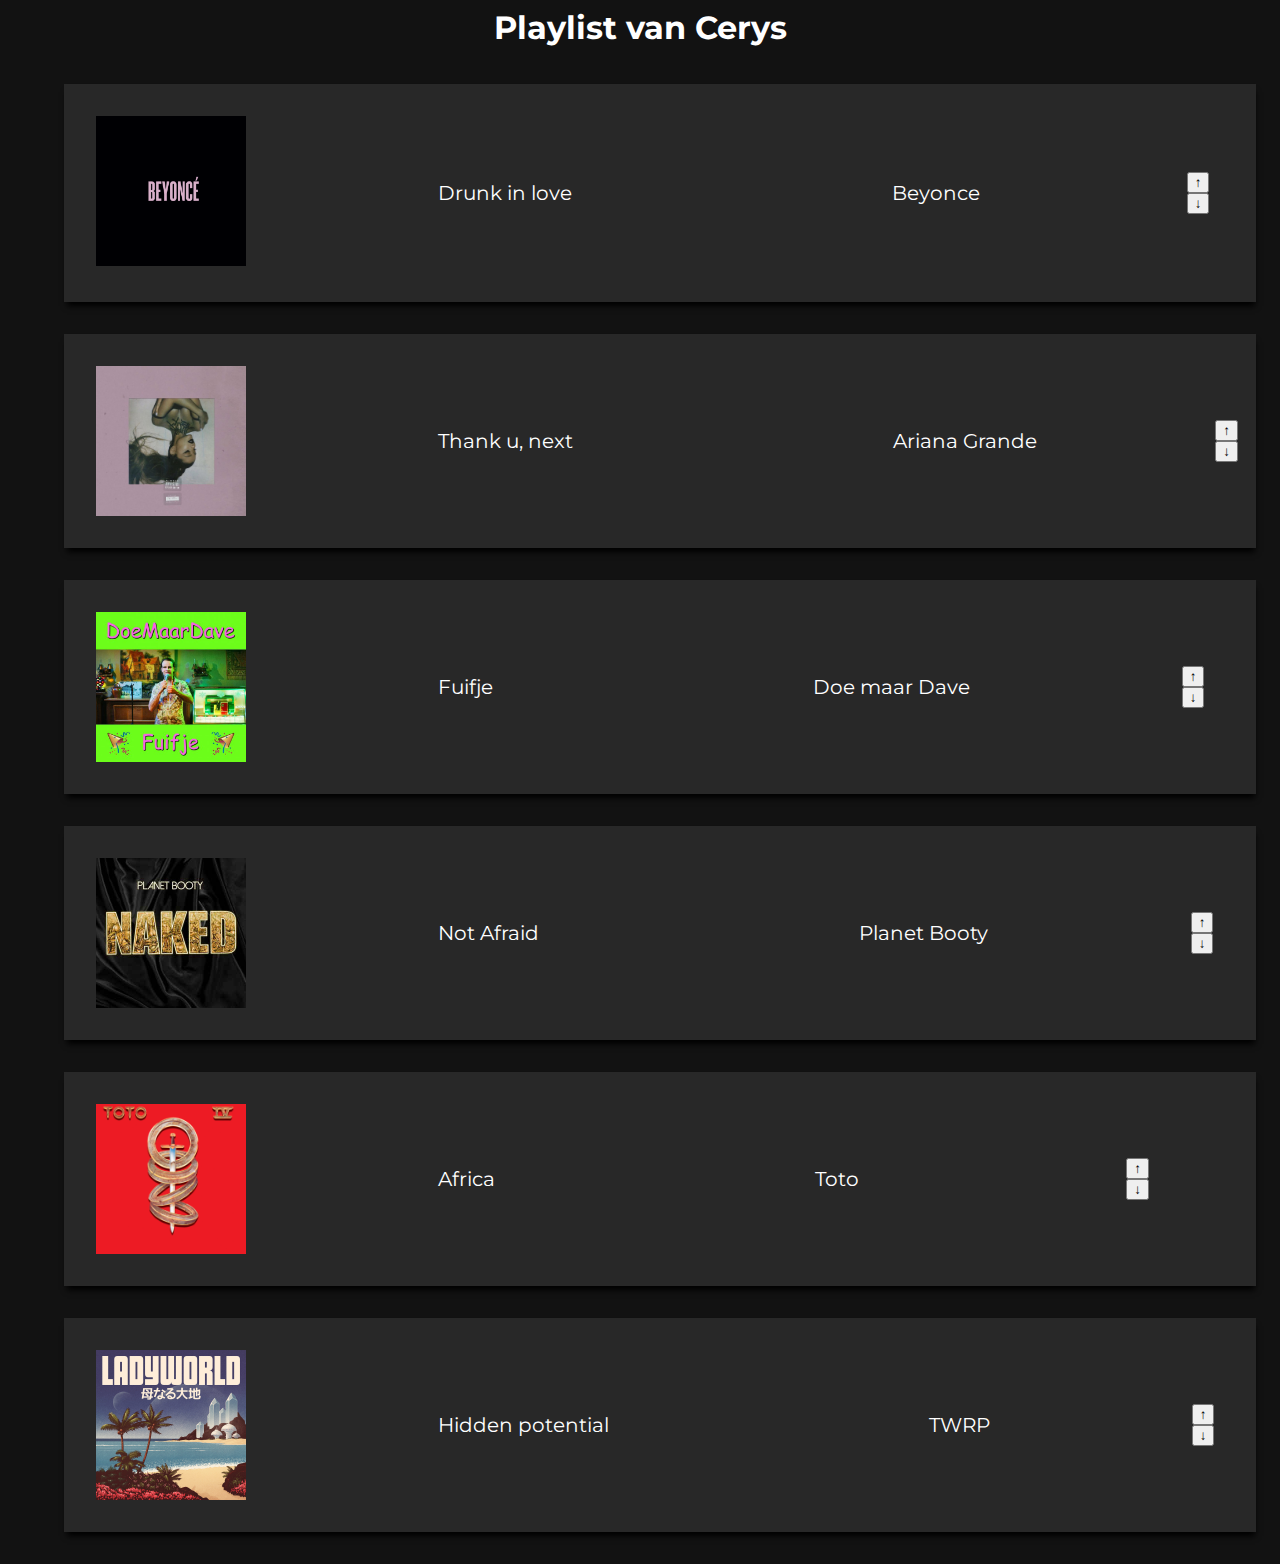
<file: opdracht1/index.html>
<html lang="nl">

<head>
    <meta charset="utf-8">
    <meta name="viewport" content="width=device-width, initial-scale=1">
    <title>Frontend voor Designer - Opdracht 1</title>
    <link rel="stylesheet" href="css/style.css">
    <link href="https://fonts.googleapis.com/css?family=Montserrat&display=swap" rel="stylesheet">
</head>

<body>
    <main>
       <!-- titel van de pagina -->
        <h1>Playlist van Cerys</h1>
        
         <!-- lijst van alle playlist items -->
        <ul>

            <!-- Een playlist item met een image, tekst en buttons waarop geklikt kan worden om het nummer hoger of lager in de playlist te zetten. Je kunt deze list items ook click en draggen. -->
            <li class="songcard">
                <img src="img/beyonceAlbumCover.png" alt="Beyonce">
                <p class="tekst">Drunk in love</p>
                <p class="tekst">Beyonce</p>
               <div class="buttons">
                    <button value="op">&#8593;</button>
                    <button value="neer">&#8595;</button>
                </div>
            </li>


            <li class="songcard">
                <img src="img/arianaAlbumCover.jpg" alt="Ariana Grande Thank u, next">
                <p class="tekst">Thank u, next</p>
                <p class="tekst">Ariana Grande</p>
                <div class="buttons">
                    <button value="op">&#8593;</button>
                    <button value="neer">&#8595;</button>
                </div>
            </li>


            <li class="songcard">
                <img src="img/doemaarDaveAlbumCover.jpg" alt="Doe maar Dave, fuifje">
                <p class="tekst">Fuifje</p>
                <p class="tekst">Doe maar Dave</p>
                <div class="buttons">
                    <button value="op">&#8593;</button>
                    <button value="neer">&#8595;</button>
                </div>
            </li>

            <li class="songcard">
                <img src="img/planetBootyAlbumCover.jpg" alt="Planet Booty">
                <p class="tekst">Not Afraid</p>
                <p class="tekst">Planet Booty</p>
               <div class="buttons">
                    <button value="op">&#8593;</button>
                    <button value="neer">&#8595;</button>
                </div>
            </li>

            <li class="songcard">
                <img src="img/totoAlbumCover.JPG" alt="Toto, Africa">
                <p class="tekst">Africa</p>
                <p class="tekst">Toto</p>
                <div class="buttons">
                    <button value="op">&#8593;</button>
                    <button value="neer">&#8595;</button>
                </div>
            </li>

            <li class="songcard">
                <img src="img/twrpAlbumCover.jpg" alt="TWRP, Hidden potential">
                <p class="tekst">Hidden potential</p>
                <p class="tekst">TWRP</p>
               <div class="buttons">
                    <button value="op">&#8593;</button>
                    <button value="neer">&#8595;</button>
                </div>
            </li>


        </ul>



    </main>

    <script src="js/sortable.js"></script>
    <script src="js/script.js" type="text/javascript"></script>

</body>

</html>
</file>
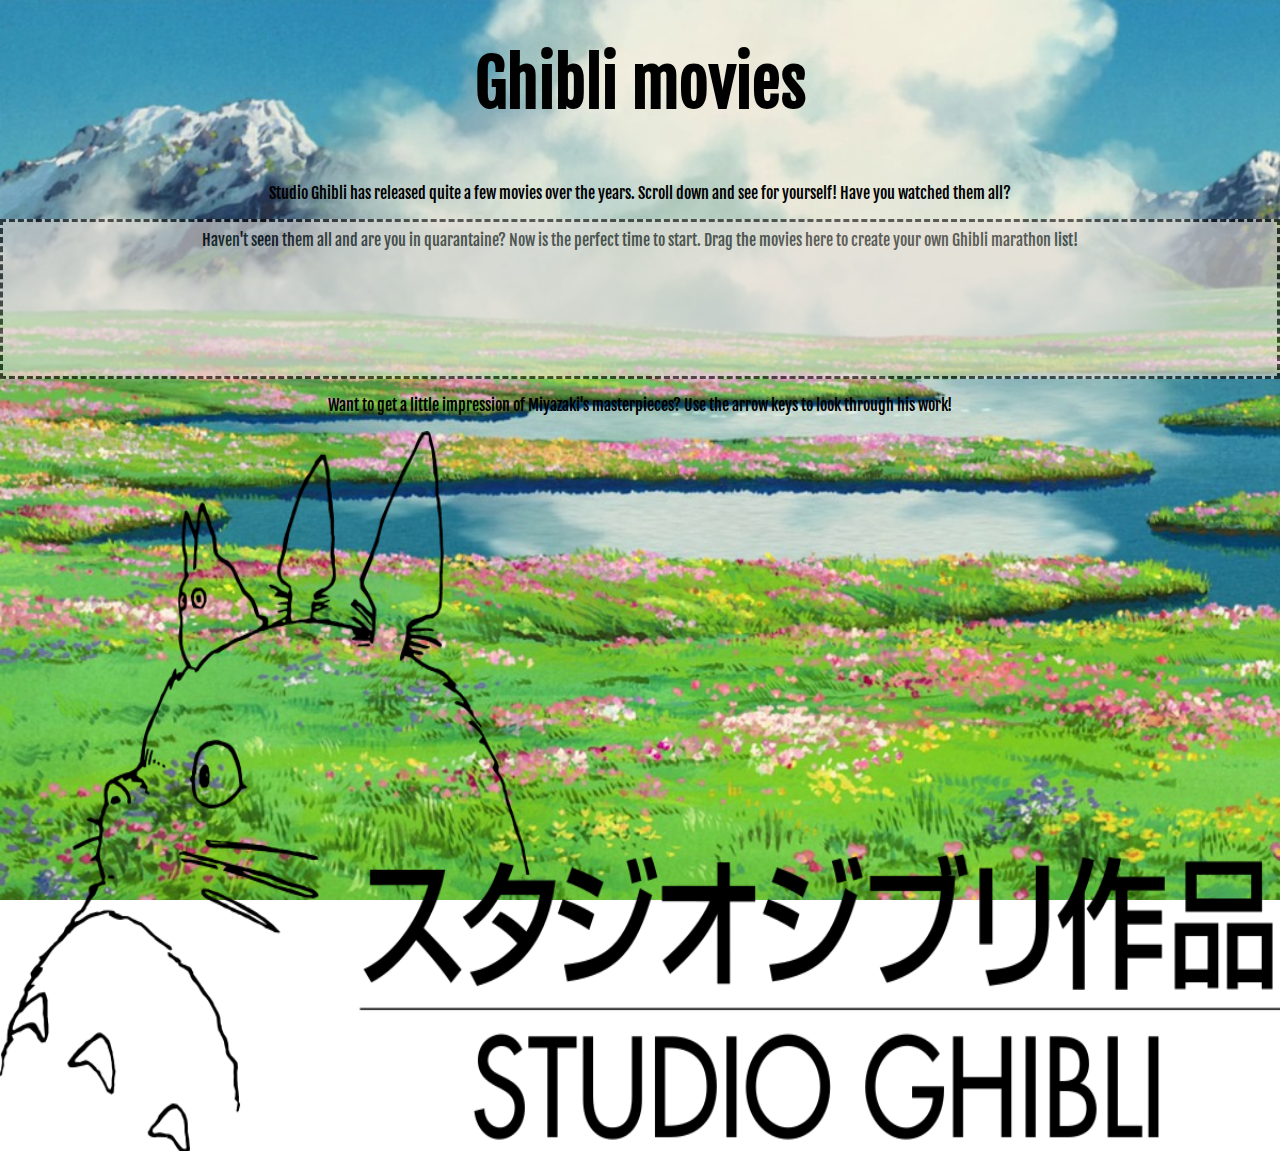
<file: opdracht3/index.html>
<!DOCTYPE html>
<html>

<head>
    <meta charset="utf-8">
    <meta name="viewport" content="width=device-width, initial-scale=1">
    <link href="https://fonts.googleapis.com/css2?family=Fjalla+One&display=swap" rel="stylesheet"> 
    <link rel="stylesheet" href="styles/style.css">
    <title>Ghibli movies</title>
</head>

<body>

    <header>
 <h1> Ghibli movies </h1>
    </header>
    
     
    <main>
       <p>Studio Ghibli has released quite a few movies over the years. Scroll down and see for yourself! Have you watched them all?</p>
    </main>
       <article class="watchlist"></article>
       
       <p>Want to get a little impression of Miyazaki's masterpieces? Use the arrow keys to look through his work!</p>
       
       <img id="achtergrond"src="img/preview2.png" alt="test">


    
    <script src="scripts/sortable.js"></script>
    <script src="scripts/script.js"></script>
</body>

</html>
</file>
<file: opdracht1/css/style.css>
html {
    box-sizing: border-box;
    font-family: 'Montserrat', sans-serif;
    /* https://css-tricks.com/box-sizing/ */

}

*,
*:before,
*:after {
    box-sizing: inherit;
}

 /* achtergrond kleur */
body {
    background-color: #121212;
}

 /* Styling van de header. De tekst staat centraal en heeft een witte kleur */
h1 {

    text-align: center;
    font-weight: bolder;
    color: white;
}

 /* Hoe de playlist items worden weergegeven, ondere elkaar in dit geval. Grid template met behulp van Sanne */
ul {
    display: grid;
    grid-template-rows: repeat(auto-fit, minmax(250px, 1fr));
}

/* Hoe de playlist items worden weergegeven, ondere elkaar in dit geval. Grid template met behulp van Sanne */
.songcard {
    background-color: #282828;
    display: flex;
    flex-direction: row;
    box-shadow: 1px 6px 6px -2px #000000;
}

/* Waar de buttons staan in het playlist item */
.buttons {
    display: flex;
    flex-direction: column;
    margin: auto;
}

/* Styling van de tekst in de playlist items */
.tekst {
    color: white;
    font-size: 20px;
    display: flex;
    flex-direction: row;
    align-items: center;
    margin: 0 8em;
}

/* plaatsing van de playlist items*/
li {
    list-style-type: none;
    margin: 1em;
}


/* Plaatjes in de playlist items */
img {
    margin: 2em;
    height: 150px;
    width: 150px;
}
</file>
<file: opdracht3/styles/style.css>
* {
    box-sizing: border-box;
    font-family: 'Fjalla One', sans-serif;

}

body {
    margin: 0 auto;
    background-image: url(../img/ghibli-wallpapers-desktop-For-Free-Wallpaper.jpg);
    background-size: cover;
    background-attachment: fixed;
    /* https://developer.mozilla.org/en-US/docs/Web/CSS/background-attachment */
}

/* de kop */
h1 {
    font-size: 4rem;
    text-align: center;
}

/* de losse tekst op de site */
p {
    display: grid;
    justify-content: center;
}

/* Alles wat in de main staat. Dat zijn in dit geval de jaartallen en de description */
main {
    display: grid;
    grid-gap: 2em;
    justify-content: center;
}

/* de films */
main article {
    border-radius: 10px;
    border: none;
    width: 24em;
    padding: 2em;
    background: #BFC1D3;
    display: grid;
    grid-template-columns: min-content 1fr;
    grid-gap: 2em;
    max-height: 0;
    overflow: hidden;
    padding: 0 2em;
    transition: 0.5s;
}

/* Wanneer er op de jaartallen geklikt wordt, gebeurd dit */
main article.show {
    max-height: 34em;
    width: 40em;
    padding: 2em;
    transform: rotateY(360deg);

}
/* titel van de films */
main article h2 {
    font-size: 2.5rem;
    margin: 0;
    writing-mode: vertical-lr;
    white-space: nowrap;
}

/* de watchlist */
.watchlist {
    display: flex;
    flex-wrap: wrap;
    background-color: #E4DED9;
    opacity: 0.6;
    border: dashed black;
    width: auto;
    min-height: 10em;
    margin: 0 auto;
    padding: .5em;
}

/* wat er met de watchlist gebeurd voordat iemand er iets in heeft gesleept */
.watchlist::before {
    content: "Haven't seen them all and are you in quarantaine? Now is the perfect time to start. Drag the movies here to create your own Ghibli marathon list!";
    width: 100%;
    left: 0;
    top: 2.5%;
    text-align: center;
    transition: .25s;
}

.watchlist:empty::before {
    top: calc(50% - .65em);

}

/* de jaartallen knopjes */
button {
    display: grid;
    margin-bottom: 1em;
    justify-content: center;
    width: 5em;
    border-radius: 10px;
    border: none;
    cursor: pointer;
    transition: .2s ease-in-out;
}

button:hover {
    border-radius: 10px;
    background-color: #BFC1D3;
    border: none;
    cursor: pointer;
    transform: scale(1.1);
}

/* de plaatjes onderaan de site voor een sfeer impressie van de films */
img {
    display: block;
    margin-left: auto;
    margin-right: auto;
    width: 1280px;
    height: 720px;

}
</file>
